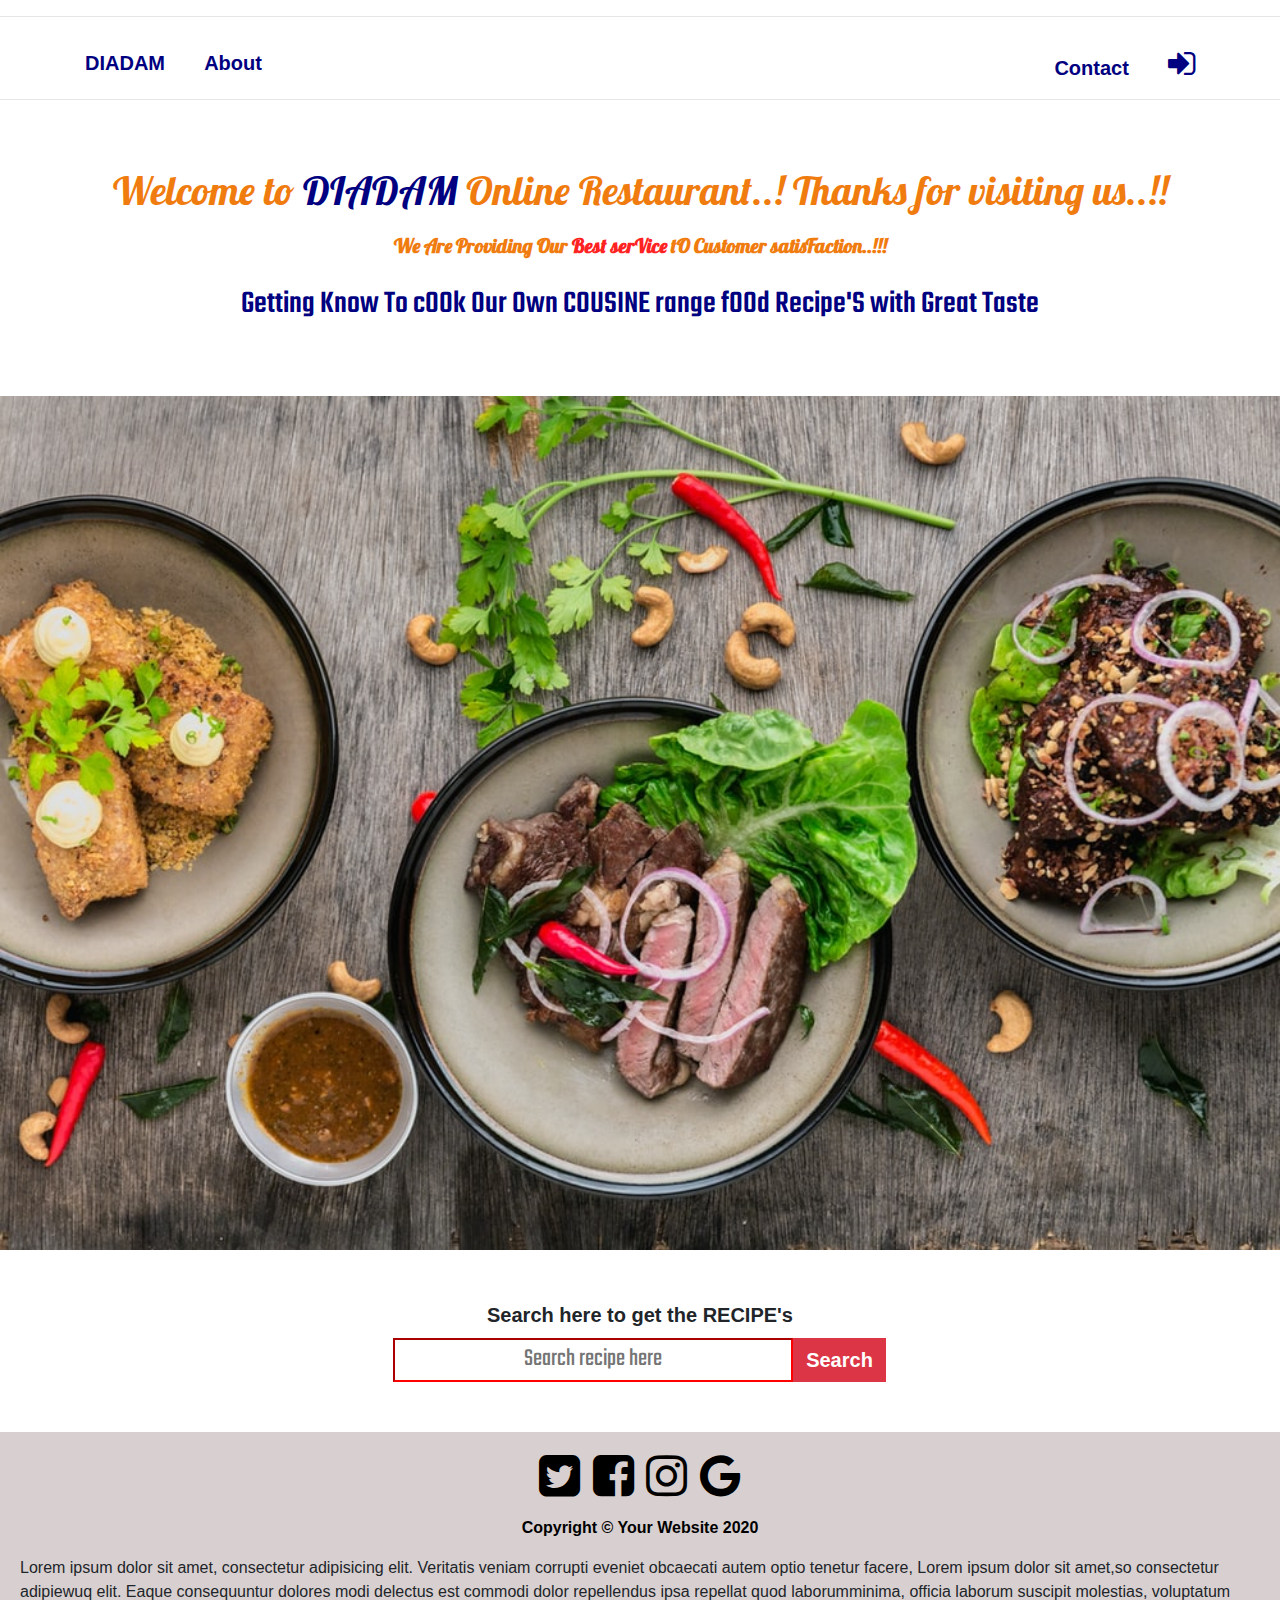
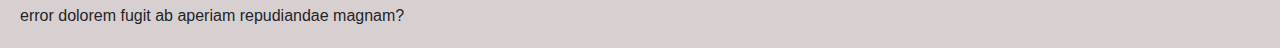
<file: index.html>
<!DOCTYPE html>
<html lang="en">
<head>
    <meta charset="UTF-8">
    <meta name="viewport" content="width=device-width, initial-scale=1.0">
    <title>Create a recipe search front end</title>
    <link rel="stylesheet" href="https://cdnjs.cloudflare.com/ajax/libs/font-awesome/4.7.0/css/font-awesome.min.css">
    <link rel="stylesheet" href="https://cdn.jsdelivr.net/npm/bootstrap@4.5.3/dist/css/bootstrap.min.css">
    <link href="https://fonts.googleapis.com/css2?family=Lobster&family=Teko:wght@500&display=swap" rel="stylesheet">
    <link rel="stylesheet" href="./styles.css">

</head>
<body>
    
      <div>
    <hr>
        <header>
            <div class="container">
                <div class="row verticle">
                    <div class="col-12 justify-content-center">
                        <div style="float: left;">
                            <span><a href="./index.html"target="_self"class="link hiver"><b>DIADAM</b></a></span>
                            <span style="visibility:hidden;">hide</span>
                            <span><a href="./about.html"target="_self"class="link hiver"><b>About</b></a></span>
                        </div>
                        <div style="float: right;;">
                            <span><a href="./contact.html"class="link hiver"><b>Contact</b></a></span>
                            <span style="visibility:hidden;">hide</span>
                            <span><a href="./login.html"target="_blank"class="link hiver"><i class="fa fa-sign-in fa-2x" aria-hidden="true"></i></a></span>
                        </div>
                    </div>
                </div>
            </div>
        </header>
    <hr>
      </div>       
    

    <div style="padding:50px 0px;">
        <h1 class="color">Welcome to <span>DIADAM</span> Online Restaurant..! Thanks for visiting us..!!<br>
            <b class="btag">We Are Providing Our <span>Best serVice</span> tO Customer satisFaction..!!!</b>
        </h1>
        <h2>Getting Know To cOOk Our Own COUSINE range fOOd Recipe'S with Great Taste</h2>
    </div>

    <div><img src="./image.jfif" alt="" style="width:100%;"></div>
    
    <div class="pad"style="text-align:center">
        <div><label for="search"><b class="btag">Search here to get the RECIPE's</b></label></div>
        <div class="input-group-append  justify-content-center">
            <input type="text" name="" id="search"class="btag input"placeholder="Search recipe here">
            <button class="btn btn-danger"id="button"><b class="btag">Search</b></button>
        </div>
    </div>

    <div class="grid"id="row"></div>

    <footer>
         <div class="container">
            <div class="row">
                <div class="col mx-auto ">
                    <ul class="list-inline text-center">
                        <li class="list-inline-item">
                           <a href="https://www.facebook.com/"target=_blank>
                              <i class="fa fa-twitter-square fa-3x icon-color" aria-hidden="true"></i>
                            </a>
                        </li>
                        <li class="list-inline-item">
                            <a href="https://www.facebook.com/"target=_blank>
                              <i class="fa fa-facebook-square fa-3x icon-color" aria-hidden="true"></i>
                            </a>
                      </li>
                      <li class="list-inline-item">
                            <a href="https://www.instagram.com/"target=_blank>
                              <i class="fa fa-instagram fa-3x icon-color" aria-hidden="true"></i>
                            </a>
                        </li>
                        <li class="list-inline-item">
                            <a href="https://www.google.com/"target=_blank>
                              <i class="fa fa-google fa-3x icon-color" aria-hidden="true"></i>
                            </a>
                        </li>
                    </ul>
                    <p class="text-muted text-center"><b>Copyright © Your Website 2020</b></p>
                </div>  
            </div>
        </div>
        <div class="justify-content-center">Lorem ipsum dolor sit amet, consectetur adipisicing elit.
                Veritatis veniam corrupti eveniet obcaecati autem optio tenetur facere, 
                Lorem ipsum dolor sit amet,so consectetur adipiewuq elit. 
               Eaque consequuntur dolores modi delectus est commodi dolor repellendus ipsa repellat quod laborumminima, officia laborum suscipit molestias, 
               voluptatum error dolorem fugit ab aperiam repudiandae magnam?
        </div>
    </footer>

   
</div>
</div>
</div>
    <script src="./script.js"></script>
    <script src="https://code.jquery.com/jquery-3.5.1.slim.min.js" integrity="sha384-DfXdz2htPH0lsSSs5nCTpuj/zy4C+OGpamoFVy38MVBnE+IbbVYUew+OrCXaRkfj" crossorigin="anonymous"></script>
    <script src="https://cdn.jsdelivr.net/npm/bootstrap@4.5.3/dist/js/bootstrap.bundle.min.js" integrity="sha384-ho+j7jyWK8fNQe+A12Hb8AhRq26LrZ/JpcUGGOn+Y7RsweNrtN/tE3MoK7ZeZDyx" crossorigin="anonymous"></script>

</body>
</html>
</file>
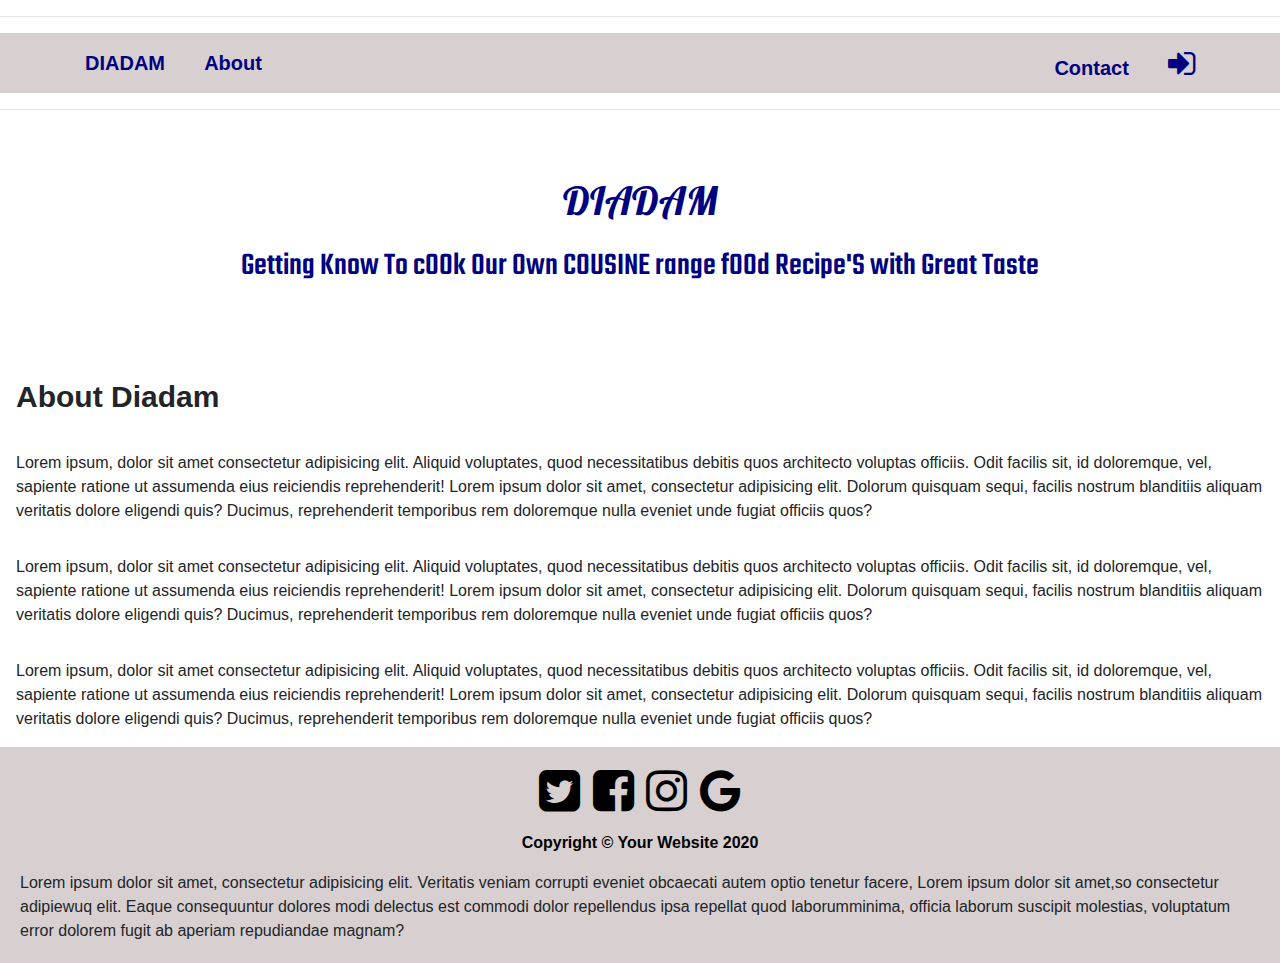
<file: about.html>
<!DOCTYPE html>
<html lang="en">
<head>
    <meta charset="UTF-8">
    <meta name="viewport" content="width=device-width, initial-scale=1.0">
    <title>Create a recipe search front end</title>
    <link rel="stylesheet" href="https://cdnjs.cloudflare.com/ajax/libs/font-awesome/4.7.0/css/font-awesome.min.css">
    <link rel="stylesheet" href="https://cdn.jsdelivr.net/npm/bootstrap@4.5.3/dist/css/bootstrap.min.css">
    <link href="https://fonts.googleapis.com/css2?family=Lobster&family=Teko:wght@500&display=swap" rel="stylesheet">
    <link rel="stylesheet" href="./styles.css">

</head>
<body>
    <hr>
    <header style="width:100%;height:60px;background-color:rgb(216, 208, 208);">
        <div class="container">
            <div class="row verticle">
                <div class="col-12 justify-content-center">
                    <div style="float: left;">
                        <span><a href="./index.html"target="_self"class="link hiver"><b>DIADAM</b></a></span>
                        <span style="visibility:hidden;">hide</span>
                        <span><a href="./about.html"target="_self"class="link hiver"><b>About</b></a></span>
                    </div>
                    <div style="float: right;;">
                        <span><a href="./contact.html"class="link hiver"><b>Contact</b></a></span>
                        <span style="visibility:hidden;">hide</span>
                        <span><a href="./login.html"target="_blank"class="link hiver"><i class="fa fa-sign-in fa-2x" aria-hidden="true"></i></a></span>
                    </div>
                </div>
            </div>
        </div>
    </header>
<hr>

<div style="padding:50px 0px;">
    <h1 class="color"><span>DIADAM</span></h1>
    <h2>Getting Know To cOOk Our Own COUSINE range fOOd Recipe'S with Great Taste</h2>
</div>
<div class="p-3"style="font-size:30px;"><b>About Diadam</b></div>
<div class="p-3">
    Lorem ipsum, dolor sit amet consectetur adipisicing elit. Aliquid voluptates, quod necessitatibus debitis quos architecto voluptas officiis. Odit facilis sit, id doloremque, vel, sapiente ratione ut assumenda eius reiciendis reprehenderit!
    Lorem ipsum dolor sit amet, consectetur adipisicing elit. Dolorum quisquam sequi, facilis nostrum blanditiis aliquam veritatis dolore eligendi quis? Ducimus, reprehenderit temporibus rem doloremque nulla eveniet unde fugiat officiis quos?
</div>
<div  class="p-3">
    Lorem ipsum, dolor sit amet consectetur adipisicing elit. Aliquid voluptates, quod necessitatibus debitis quos architecto voluptas officiis. Odit facilis sit, id doloremque, vel, sapiente ratione ut assumenda eius reiciendis reprehenderit!
    Lorem ipsum dolor sit amet, consectetur adipisicing elit. Dolorum quisquam sequi, facilis nostrum blanditiis aliquam veritatis dolore eligendi quis? Ducimus, reprehenderit temporibus rem doloremque nulla eveniet unde fugiat officiis quos?
</div>
<div  class="p-3">
    Lorem ipsum, dolor sit amet consectetur adipisicing elit. Aliquid voluptates, quod necessitatibus debitis quos architecto voluptas officiis. Odit facilis sit, id doloremque, vel, sapiente ratione ut assumenda eius reiciendis reprehenderit!
    Lorem ipsum dolor sit amet, consectetur adipisicing elit. Dolorum quisquam sequi, facilis nostrum blanditiis aliquam veritatis dolore eligendi quis? Ducimus, reprehenderit temporibus rem doloremque nulla eveniet unde fugiat officiis quos?
</div>

<footer>
     <div class="container">
        <div class="row">
            <div class="col mx-auto ">
                <ul class="list-inline text-center">
                    <li class="list-inline-item">
                       <a href="https://www.facebook.com/"target=_blank>
                          <i class="fa fa-twitter-square fa-3x icon-color" aria-hidden="true"></i>
                        </a>
                    </li>
                    <li class="list-inline-item">
                        <a href="https://www.facebook.com/"target=_blank>
                          <i class="fa fa-facebook-square fa-3x icon-color" aria-hidden="true"></i>
                        </a>
                  </li>
                  <li class="list-inline-item">
                        <a href="https://www.instagram.com/"target=_blank>
                          <i class="fa fa-instagram fa-3x icon-color" aria-hidden="true"></i>
                        </a>
                    </li>
                    <li class="list-inline-item">
                        <a href="https://www.google.com/"target=_blank>
                          <i class="fa fa-google fa-3x icon-color" aria-hidden="true"></i>
                        </a>
                    </li>
                </ul>
                <p class="text-muted text-center"><b>Copyright © Your Website 2020</b></p>
            </div>  
        </div>
    </div>
    <div class="justify-content-center">Lorem ipsum dolor sit amet, consectetur adipisicing elit.
            Veritatis veniam corrupti eveniet obcaecati autem optio tenetur facere, 
            Lorem ipsum dolor sit amet,so consectetur adipiewuq elit. 
           Eaque consequuntur dolores modi delectus est commodi dolor repellendus ipsa repellat quod laborumminima, officia laborum suscipit molestias, 
           voluptatum error dolorem fugit ab aperiam repudiandae magnam?
    </div>
</footer>



    <script src="./script.js"></script>
    <script src="https://code.jquery.com/jquery-3.5.1.slim.min.js" integrity="sha384-DfXdz2htPH0lsSSs5nCTpuj/zy4C+OGpamoFVy38MVBnE+IbbVYUew+OrCXaRkfj" crossorigin="anonymous"></script>
    <script src="https://cdn.jsdelivr.net/npm/bootstrap@4.5.3/dist/js/bootstrap.bundle.min.js" integrity="sha384-ho+j7jyWK8fNQe+A12Hb8AhRq26LrZ/JpcUGGOn+Y7RsweNrtN/tE3MoK7ZeZDyx" crossorigin="anonymous"></script>

</body>
</html>
</file>
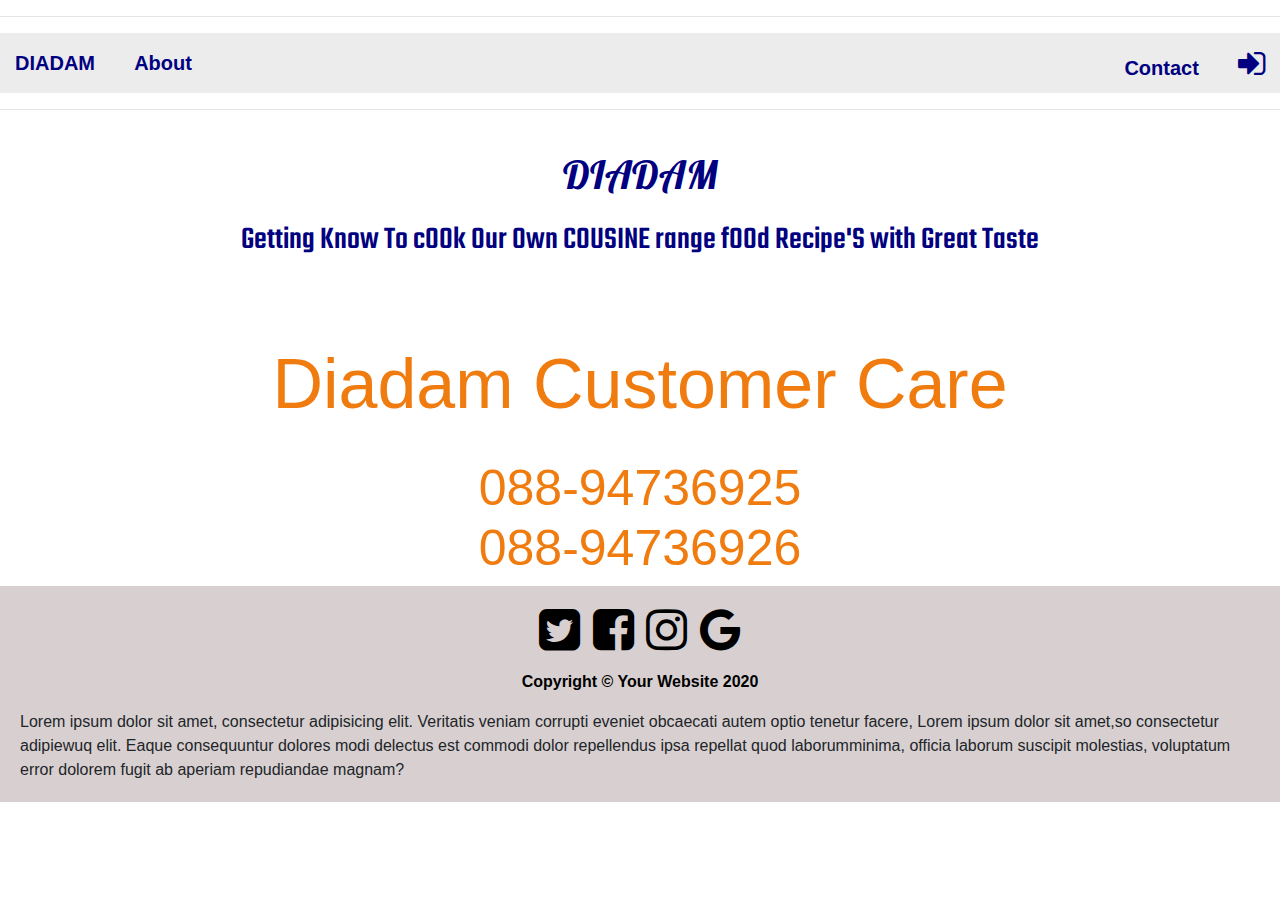
<file: contact.html>
<!DOCTYPE html>
<html lang="en">
<head>
    <meta charset="UTF-8">
    <meta name="viewport" content="width=device-width, initial-scale=1.0">
    <title>Create a recipe search front end</title>
    <link rel="stylesheet" href="https://cdnjs.cloudflare.com/ajax/libs/font-awesome/4.7.0/css/font-awesome.min.css">
    <link rel="stylesheet" href="https://cdn.jsdelivr.net/npm/bootstrap@4.5.3/dist/css/bootstrap.min.css">
    <link href="https://fonts.googleapis.com/css2?family=Lobster&family=Teko:wght@500&display=swap" rel="stylesheet">
    <link rel="stylesheet" href="./styles.css">

</head>
<body>
    <hr>
        <header style="width:100%;height:60px;background-color:rgb(236, 236, 236);;">
            <div class="container-fluid">
                <div class="row verticle">
                    <div class="col-12 justify-content-center">
                        <div style="float: left;">
                            <span><a href="./index.html"target="_self"class="link hiver"><b>DIADAM</b></a></span>
                            <span style="visibility:hidden;">hide</span>
                            <span><a href="./about.html"target="_self"class="link hiver"><b>About</b></a></span>
                        </div>
                        <div style="float: right;;">
                            <span><a href="./contact.html"class="link hiver"><b>Contact</b></a></span>
                            <span style="visibility:hidden;">hide</span>
                            <span><a href="./login.html"target="_blank"class="link hiver"><i class="fa fa-sign-in fa-2x" aria-hidden="true"></i></a></span>
                        </div>
                    </div>
                </div>
            </div>
        </header>
    <hr>

    <div class="pt-4">
        <h1 class="color"><span>DIADAM</span></h1>
        <h2>Getting Know To cOOk Our Own COUSINE range fOOd Recipe'S with Great Taste</h2>
    </div>

    <div style="text-align: center;padding-top:60px;">
        <h1 style="font-size:70px;font-weight:60px;color: rgb(240, 124, 16)">Diadam Customer Care</h1><br>
        <h1 style="font-size:50px;font-weight:60px;color: rgb(240, 124, 16)">088-94736925<br>088-94736926</h1>  
    </div>
   
    
    <footer>
         <div class="container">
            <div class="row">
                <div class="col mx-auto ">
                    <ul class="list-inline text-center">
                        <li class="list-inline-item">
                           <a href="https://www.facebook.com/"target=_blank>
                              <i class="fa fa-twitter-square fa-3x icon-color" aria-hidden="true"></i>
                            </a>
                        </li>
                        <li class="list-inline-item">
                            <a href="https://www.facebook.com/"target=_blank>
                              <i class="fa fa-facebook-square fa-3x icon-color" aria-hidden="true"></i>
                            </a>
                      </li>
                      <li class="list-inline-item">
                            <a href="https://www.instagram.com/"target=_blank>
                              <i class="fa fa-instagram fa-3x icon-color" aria-hidden="true"></i>
                            </a>
                        </li>
                        <li class="list-inline-item">
                            <a href="https://www.google.com/"target=_blank>
                              <i class="fa fa-google fa-3x icon-color" aria-hidden="true"></i>
                            </a>
                        </li>
                    </ul>
                    <p class="text-muted text-center"><b>Copyright © Your Website 2020</b></p>
                </div>  
            </div>
        </div>
        <div class="justify-content-center">Lorem ipsum dolor sit amet, consectetur adipisicing elit.
                Veritatis veniam corrupti eveniet obcaecati autem optio tenetur facere, 
                Lorem ipsum dolor sit amet,so consectetur adipiewuq elit. 
               Eaque consequuntur dolores modi delectus est commodi dolor repellendus ipsa repellat quod laborumminima, officia laborum suscipit molestias, 
               voluptatum error dolorem fugit ab aperiam repudiandae magnam?
        </div>
    </footer>


    <script src="./script.js"></script>
    <script src="https://code.jquery.com/jquery-3.5.1.slim.min.js" integrity="sha384-DfXdz2htPH0lsSSs5nCTpuj/zy4C+OGpamoFVy38MVBnE+IbbVYUew+OrCXaRkfj" crossorigin="anonymous"></script>
    <script src="https://cdn.jsdelivr.net/npm/bootstrap@4.5.3/dist/js/bootstrap.bundle.min.js" integrity="sha384-ho+j7jyWK8fNQe+A12Hb8AhRq26LrZ/JpcUGGOn+Y7RsweNrtN/tE3MoK7ZeZDyx" crossorigin="anonymous"></script>

</body>
</html>
</file>
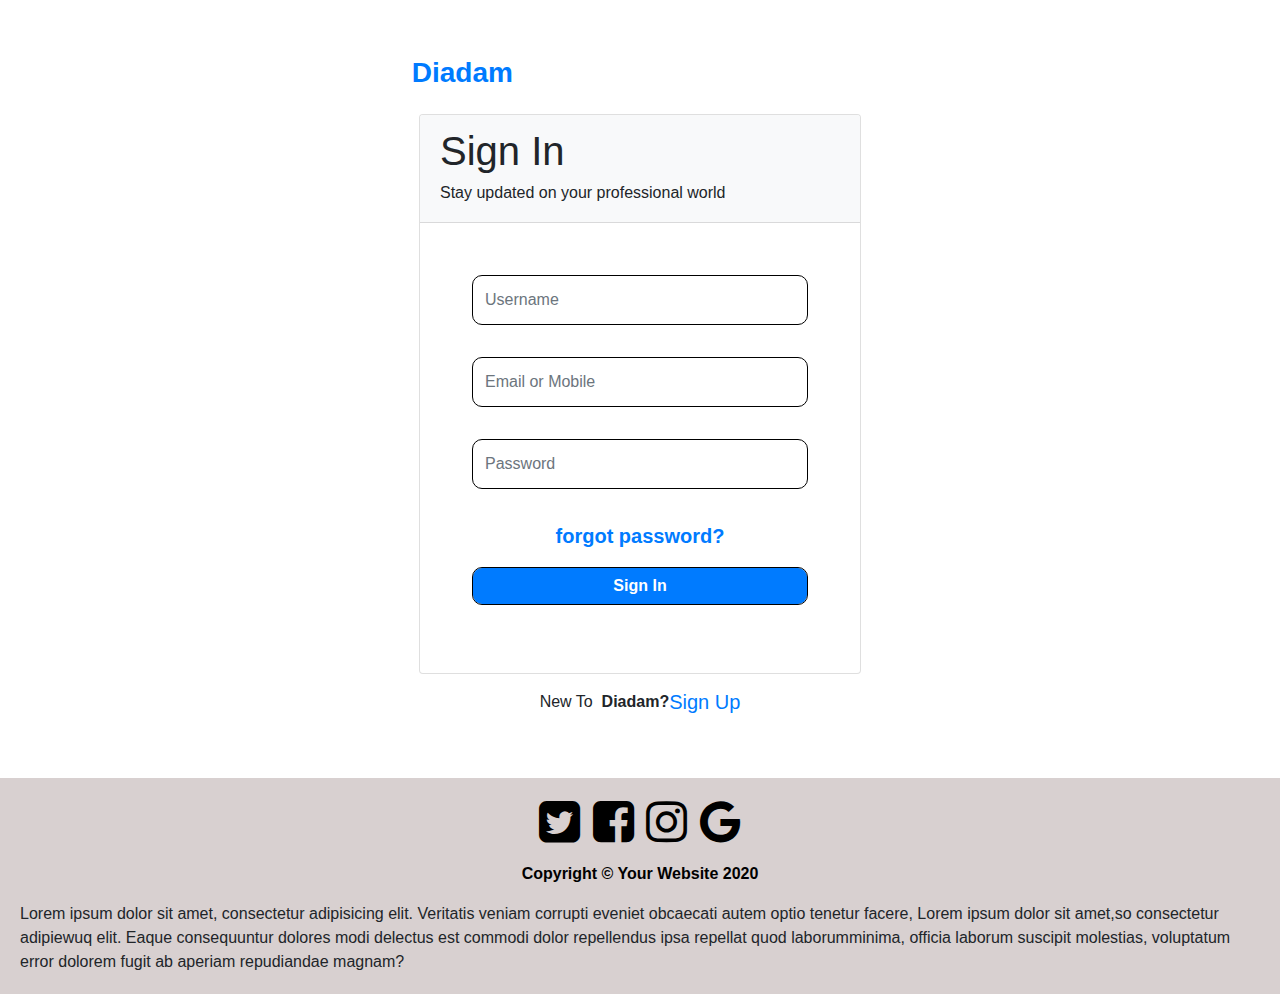
<file: login.html>
<!DOCTYPE html>
<html lang="en">
<head>
    <meta charset="UTF-8">
    <meta name="viewport" content="width=device-width, initial-scale=1.0">
    <title>Create a recipe search front end</title>
    <link rel="stylesheet" href="https://cdnjs.cloudflare.com/ajax/libs/font-awesome/4.7.0/css/font-awesome.min.css">
    <link rel="stylesheet" href="https://cdn.jsdelivr.net/npm/bootstrap@4.5.3/dist/css/bootstrap.min.css">
    <link href="https://fonts.googleapis.com/css2?family=Lobster&family=Teko:wght@500&display=swap" rel="stylesheet">
    <link rel="stylesheet" href="./styles.css">

</head>
<body>
    <div class="container spl">
        <div class="row">
            <div class="col-12">
                <div class="p-3 d-flex justify-content-center"style="float:left;margin-left:28%">
                    <span class="text-primary btag"><h3><b>Diadam</b></h3></span>
                </div>
            </div>
        </div>
        <div class="row">
            <div class="col d-flex justify-content-center">
                <div class="card">
                    <div class="card-header bg-light">
                        <h1>Sign In</h1>
                        <h6>Stay updated on your professional world</h6>
                    </div>
                    <div class="card-body">
                        <form class="p-4"style="text-align:center;width:400px">
                            <p class="p-2"><input type="text" name="" id="name"class="form-control border"style="height:50px"placeholder="Username "></p>
                            <p class="p-2"><input type="text" name="" id="name"class="form-control border"style="height:50px"placeholder="Email or Mobile "></p>
                            <p class="p-2"><input type="text" name="" id="name"class="form-control border"style="height:50px"placeholder="Password"></p>
                            <div class="p-2"><span><a href=""><b>forgot password?</b></a></span></div>
                            <p class="p-2"><button class="btn btn-primary form-control border pb-2"><b>Sign In</b></button></p>
                        </form>
                    </div>
                </div>
            </div>
        </div>
        <div class="row p-3">
            <div class="col-12 d-flex justify-content-center">
                New To &nbsp;<b>Diadam?</b><a href=""><h5 style="font-weight:30px;">Sign Up</h5></a>
            </div>
        </div>
    </div>
    
    <footer>
         <div class="container">
            <div class="row">
                <div class="col mx-auto ">
                    <ul class="list-inline text-center">
                        <li class="list-inline-item">
                           <a href="https://www.facebook.com/"target=_blank>
                              <i class="fa fa-twitter-square fa-3x icon-color" aria-hidden="true"></i>
                            </a>
                        </li>
                        <li class="list-inline-item">
                            <a href="https://www.facebook.com/"target=_blank>
                              <i class="fa fa-facebook-square fa-3x icon-color" aria-hidden="true"></i>
                            </a>
                      </li>
                      <li class="list-inline-item">
                            <a href="https://www.instagram.com/"target=_blank>
                              <i class="fa fa-instagram fa-3x icon-color" aria-hidden="true"></i>
                            </a>
                        </li>
                        <li class="list-inline-item">
                            <a href="https://www.google.com/"target=_blank>
                              <i class="fa fa-google fa-3x icon-color" aria-hidden="true"></i>
                            </a>
                        </li>
                    </ul>
                    <p class="text-muted text-center"><b>Copyright © Your Website 2020</b></p>
                </div>  
            </div>
        </div>
        <div class="justify-content-center">Lorem ipsum dolor sit amet, consectetur adipisicing elit.
                Veritatis veniam corrupti eveniet obcaecati autem optio tenetur facere, 
                Lorem ipsum dolor sit amet,so consectetur adipiewuq elit. 
               Eaque consequuntur dolores modi delectus est commodi dolor repellendus ipsa repellat quod laborumminima, officia laborum suscipit molestias, 
               voluptatum error dolorem fugit ab aperiam repudiandae magnam?
        </div>
    </footer>


    <script src="./script.js"></script>
    <script src="https://code.jquery.com/jquery-3.5.1.slim.min.js" integrity="sha384-DfXdz2htPH0lsSSs5nCTpuj/zy4C+OGpamoFVy38MVBnE+IbbVYUew+OrCXaRkfj" crossorigin="anonymous"></script>
    <script src="https://cdn.jsdelivr.net/npm/bootstrap@4.5.3/dist/js/bootstrap.bundle.min.js" integrity="sha384-ho+j7jyWK8fNQe+A12Hb8AhRq26LrZ/JpcUGGOn+Y7RsweNrtN/tE3MoK7ZeZDyx" crossorigin="anonymous"></script>

</body>
</html>
</file>
<file: styles.css>
/* .img{
    width: 100% !important;
    height:20%;
    background-size: cover;
    background-position: center;
    background-repeat: no-repeat;
    position: relative;
} */
.verticle{
    position: relative;
    padding-top:15px;
}
.link{
    color:navy !important;
    text-decoration:none !important;
}
h2{
    font-family: 'Teko', sans-serif;
    justify-content: center;
    color:navy;
    text-align: center;
    padding:15px;
}
.color{
    font-family: 'Lobster', cursive;
    text-align: center;font-weight: 180px;
    font-size: 40px;
    color:rgb(240, 124, 16)
}
h1>span{
    color:navy;
}
.btag{
    font-size:20px;
    font-weight:70px !important;
}
a>b{
    font-size:20px;
    font-weight:70px !important;
}
h1>b>span{
    color:rgb(255, 34, 34);
}
ul>li>a>span{
    display: inline;
    text-align: center;
    color:black !important;
}
footer{
    padding:20px;
    background-color:rgb(216, 208, 208);
}
.icon-color{
    color: black !important;
}
.text-muted{
color: black !important;
}
li>a>i:hover{
    color:rgb(255, 34, 34) !important;
}
.btn{
    border-radius:0%;
}

.spl{
    padding-top:40px;
    padding-bottom:40px;
}
.border{
    border-radius:10px;
    border:1px solid black !important;
}
.hiver:hover{
    color:rgb(240, 124, 16) !important;
}
.grid{
    display:grid;
    grid-template-columns: auto auto auto;
    background-color: black;
    justify-content: center;
    grid-gap:10px;
}
.input{
    text-align: center;
    border-color:red !important;
    font-family: 'Teko', sans-serif;
    width: 400px;
    font-weight:400;
    font-size: 25px;
}
img{
    width:20rem;
}
.cc{
    font-family: 'Teko', sans-serif;
    color:rgb(224, 0, 0);
    justify-content: left;
    font-size:25px;
}
.cd{
    font-family:sans-serif;
    justify-content: left;
    font-size:17px;
}
.cb{
    font-family: 'Teko', sans-serif;
    font-size:20px;
}
.cardo:hover{
   background-color:rgb(255, 166, 0);
}
.cardo{
    border-radius:80px 0px;
    background-color:rgb(153, 112, 9);
}

.cardo-body{
    border-radius:0px 0px 80px 0px;
    background-color:rgb(255, 227, 166);
}

.pad{
    padding:50px 0px 50px 0px;
}
@media screen and (max-width:1000px){
    .grid{
    grid-template-columns:auto auto;
    background-color:black;
    grid-gap:10px;
    justify-content: center;
    }
}
@media screen and (max-width:790px){
    .grid{
    grid-template-columns:auto;
    background-color:black;
    grid-gap:10px;
    justify-content: center;
    }
}
</file>
